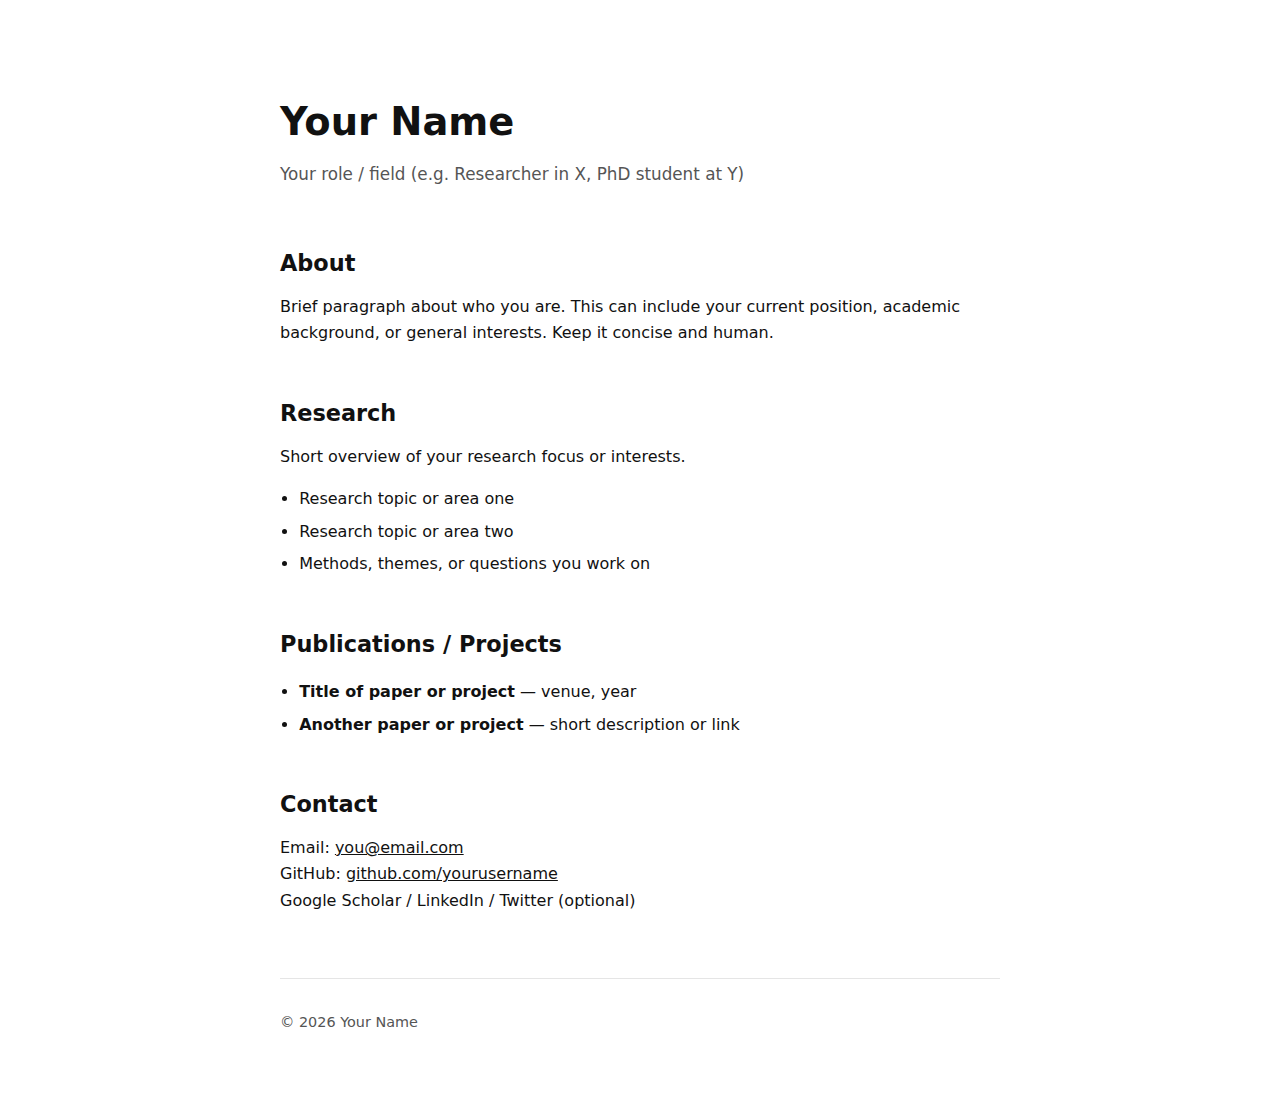
<file: index.html>
<!DOCTYPE html>
<html lang="en">
<head>
  <meta charset="UTF-8" />
  <meta name="viewport" content="width=device-width, initial-scale=1" />
  <title>Your Name</title>

  <!-- Basic SEO -->
  <meta name="description" content="Personal website of Your Name. Research interests, background, and contact information." />

  <style>
    :root {
      --text: #111;
      --muted: #555;
      --border: #e5e5e5;
    }

    * {
      box-sizing: border-box;
    }

    body {
      font-family: system-ui, -apple-system, BlinkMacSystemFont, sans-serif;
      color: var(--text);
      max-width: 760px;
      margin: 0 auto;
      padding: 4rem 1.25rem;
      line-height: 1.65;
    }

    header {
      margin-bottom: 3.5rem;
    }

    h1 {
      font-size: 2.4rem;
      margin-bottom: 0.25rem;
    }

    .subtitle {
      color: var(--muted);
      font-size: 1.05rem;
    }

    section {
      margin-bottom: 3rem;
    }

    h2 {
      font-size: 1.4rem;
      margin-bottom: 0.75rem;
    }

    p {
      margin: 0.5rem 0;
    }

    ul {
      padding-left: 1.2rem;
    }

    li {
      margin-bottom: 0.4rem;
    }

    a {
      color: inherit;
      text-decoration: underline;
    }

    footer {
      margin-top: 4rem;
      padding-top: 1.5rem;
      border-top: 1px solid var(--border);
      color: var(--muted);
      font-size: 0.9rem;
    }
  </style>
</head>

<body>
  <header>
    <h1>Your Name</h1>
    <p class="subtitle">
      Your role / field (e.g. Researcher in X, PhD student at Y)
    </p>
  </header>

  <main>
    <section>
      <h2>About</h2>
      <p>
        Brief paragraph about who you are. This can include your current position,
        academic background, or general interests. Keep it concise and human.
      </p>
    </section>

    <section>
      <h2>Research</h2>
      <p>
        Short overview of your research focus or interests.
      </p>
      <ul>
        <li>Research topic or area one</li>
        <li>Research topic or area two</li>
        <li>Methods, themes, or questions you work on</li>
      </ul>
    </section>

    <section>
      <h2>Publications / Projects</h2>
      <ul>
        <li>
          <strong>Title of paper or project</strong> — venue, year
        </li>
        <li>
          <strong>Another paper or project</strong> — short description or link
        </li>
      </ul>
    </section>

    <section>
      <h2>Contact</h2>
      <p>
        Email: <a href="mailto:you@email.com">you@email.com</a><br />
        GitHub: <a href="https://github.com/yourusername">github.com/yourusername</a><br />
        Google Scholar / LinkedIn / Twitter (optional)
      </p>
    </section>
  </main>

  <footer>
    <p>
      © 2026 Your Name
    </p>
  </footer>
</body>
</html>
</file>
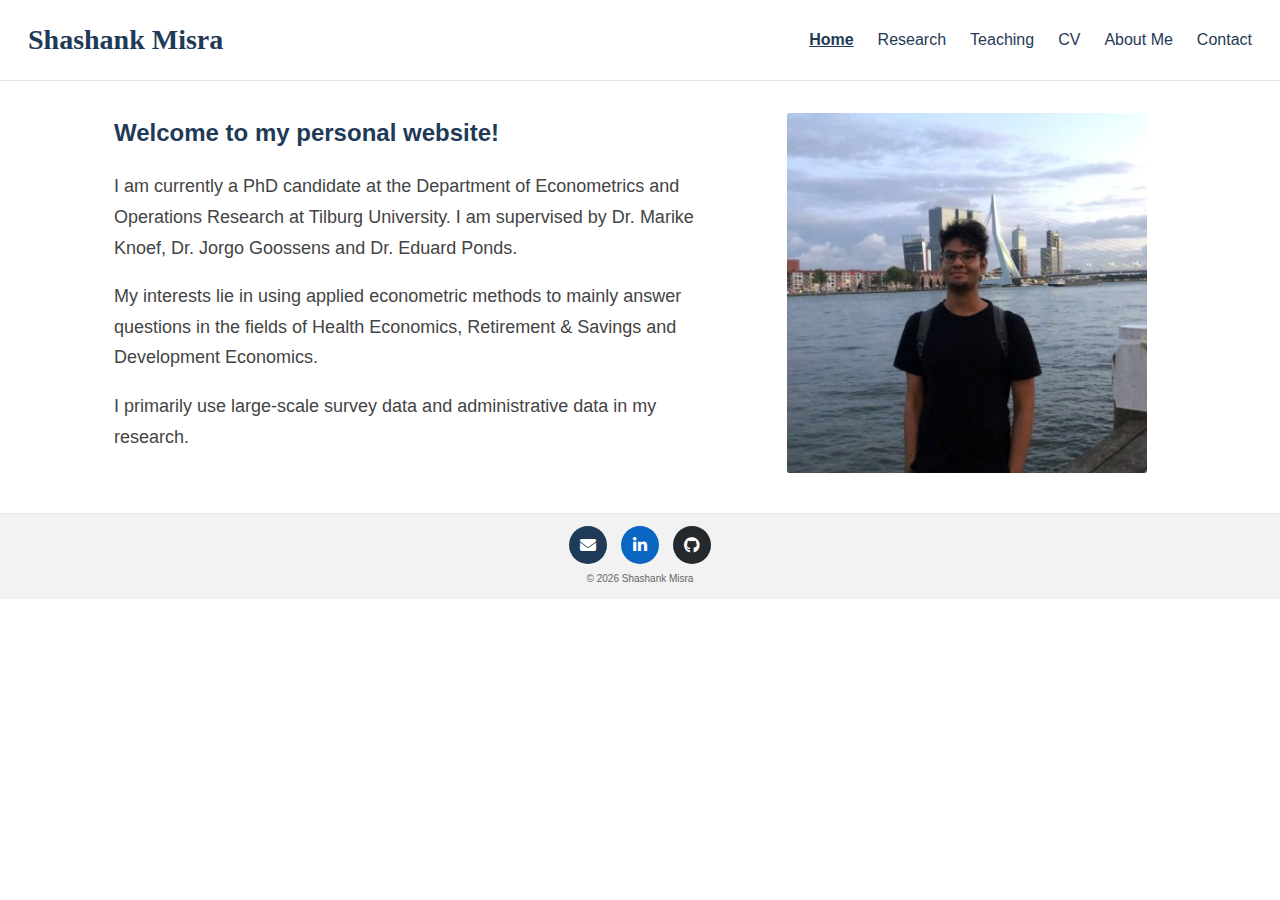
<file: Personal Website/index.html>
<!doctype html>
<html lang="en">
<head>
  <meta charset="utf-8" />
  <meta name="viewport" content="width=device-width, initial-scale=1" />
  <title>Shashank Misra</title>

  <!-- Shared site CSS -->
  <link rel="stylesheet" href="style.css">

  <!-- Font Awesome icons -->
  <link
    rel="stylesheet"
    href="https://cdnjs.cloudflare.com/ajax/libs/font-awesome/6.5.0/css/all.min.css"
  />
</head>

<body>
  <div class="topbar">
    <div class="site-name">Shashank Misra</div>
    <nav class="nav">
      <a class="active" href="index.html">Home</a>
      <a href="research.html">Research</a>
      <a href="teaching.html">Teaching</a>
      <a href="cv.html">CV</a>
      <a href="about.html">About Me</a>
      <a href="contact.html">Contact</a>
    </nav>
  </div>

  <section class="hero">
    <div class="hero-text">
      <h1>Welcome to my personal website!</h1>

      <p>
        I am currently a PhD candidate at the Department of Econometrics and Operations Research
        at Tilburg University. I am supervised by Dr. Marike Knoef, Dr. Jorgo Goossens and
        Dr. Eduard Ponds.
      </p>

      <p>
        My interests lie in using applied econometric methods to mainly answer questions in
        the fields of Health Economics, Retirement &amp; Savings and Development Economics.
      </p>

      <p>
        I primarily use large-scale survey data and administrative data in my research.
      </p>
    </div>

    <div class="hero-photo">
      <img src="photo.jfif" alt="Shashank Misra">
    </div>
  </section>

  <footer class="footer">
    <div class="footer-icons">
      <a class="icon-email" href="mailto:s.misra@tilburguniversity.edu" title="Email">
        <i class="fa-solid fa-envelope"></i>
      </a>

      <a class="icon-linkedin" href="https://www.linkedin.com/in/shashank-mis/" target="_blank" title="LinkedIn">
        <i class="fa-brands fa-linkedin-in"></i>
      </a>

      <a class="icon-github" href="https://github.com/shaank1900" target="_blank" title="GitHub">
        <i class="fa-brands fa-github"></i>
      </a>
    </div>

    <div class="footer-text">© 2026 Shashank Misra</div>
  </footer>
</body>
</html>
</file>
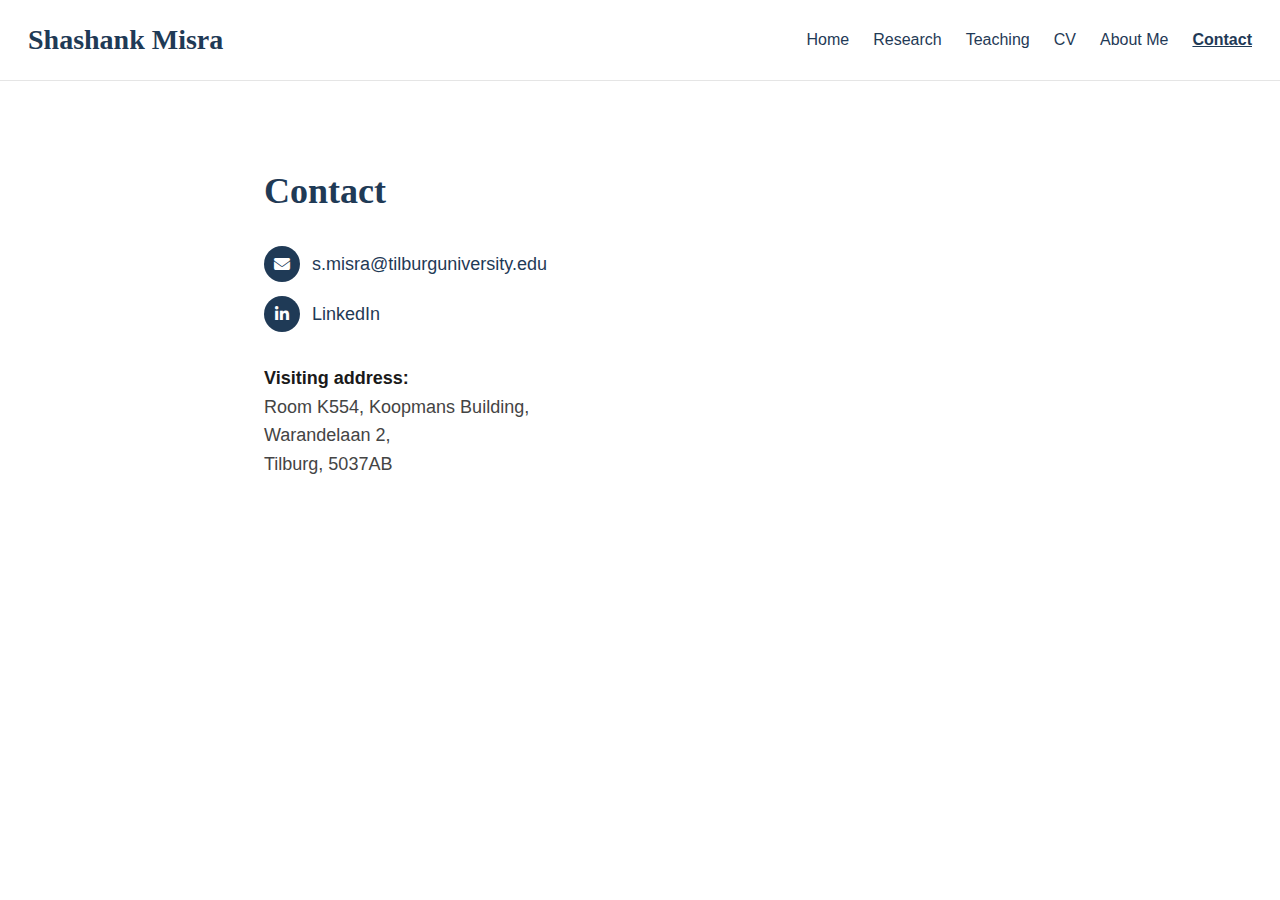
<file: Contact.html>
<!doctype html>
<html lang="en">
<head>
  <meta charset="utf-8" />
  <meta name="viewport" content="width=device-width, initial-scale=1" />
  <title>Contact — Shashank Misra</title>

  <!-- Shared site CSS -->
  <link rel="stylesheet" href="style.css">

  <!-- Font Awesome -->
  <link
    rel="stylesheet"
    href="https://cdnjs.cloudflare.com/ajax/libs/font-awesome/6.5.0/css/all.min.css"
  />

  <!-- Contact-page-only styles -->
  <style>
    .contact-wrap {
      max-width: 800px;
      margin: 0 auto;
      padding: 56px 24px 40px;
    }

    .contact-title {
      font-family: Georgia, "Times New Roman", Times, serif;
      font-size: 36px;
      color: var(--accent);
      margin-bottom: 24px;
    }

    /* Icon links (email + LinkedIn) */
    .contact-icons {
      display: flex;
      flex-direction: column;
      gap: 14px;
      margin-bottom: 32px;
    }

    .contact-icons a {
      display: inline-flex;
      align-items: center;
      gap: 12px;
      font-size: 18px;
      color: var(--accent);
      text-decoration: none;
    }

    .contact-icons a i {
      width: 36px;
      height: 36px;
      border-radius: 50%;
      background: var(--accent);
      color: #ffffff;
      display: grid;
      place-items: center;
      font-size: 16px;
    }

    .contact-icons a:hover {
      text-decoration: underline;
    }

    .contact-item {
      font-size: 18px;
      color: var(--muted);
      line-height: 1.6;
    }

    .contact-item strong {
      color: var(--text);
    }

    @media (max-width: 800px) {
      .contact-wrap {
        padding: 40px 18px;
      }

      .contact-title {
        font-size: 30px;
      }
    }
  </style>
</head>

<body>

  <!-- Top navigation -->
  <div class="topbar">
    <div class="site-name">Shashank Misra</div>
    <nav class="nav">
      <a href="index.html">Home</a>
      <a href="research.html">Research</a>
      <a href="teaching.html">Teaching</a>
      <a href="cv.html">CV</a>
      <a href="about.html">About Me</a>
      <a class="active" href="contact.html">Contact</a>
    </nav>
  </div>

  <!-- Contact content -->
  <main class="contact-wrap">
    <h1 class="contact-title">Contact</h1>

    <!-- Email + LinkedIn icons -->
    <div class="contact-icons">
      <a href="mailto:s.misra@tilburguniversity.edu" title="Email">
        <i class="fa-solid fa-envelope"></i>
        <span>s.misra@tilburguniversity.edu</span>
      </a>

      <a href="https://www.linkedin.com/in/shashank-mis/" target="_blank" title="LinkedIn">
        <i class="fa-brands fa-linkedin-in"></i>
        <span>LinkedIn</span>
      </a>
    </div>

    <!-- Visiting address -->
    <p class="contact-item">
      <strong>Visiting address:</strong><br>
      Room K554, Koopmans Building,<br>
      Warandelaan 2,<br>
      Tilburg, 5037AB
    </p>
  </main>


</body>
</html>
</file>
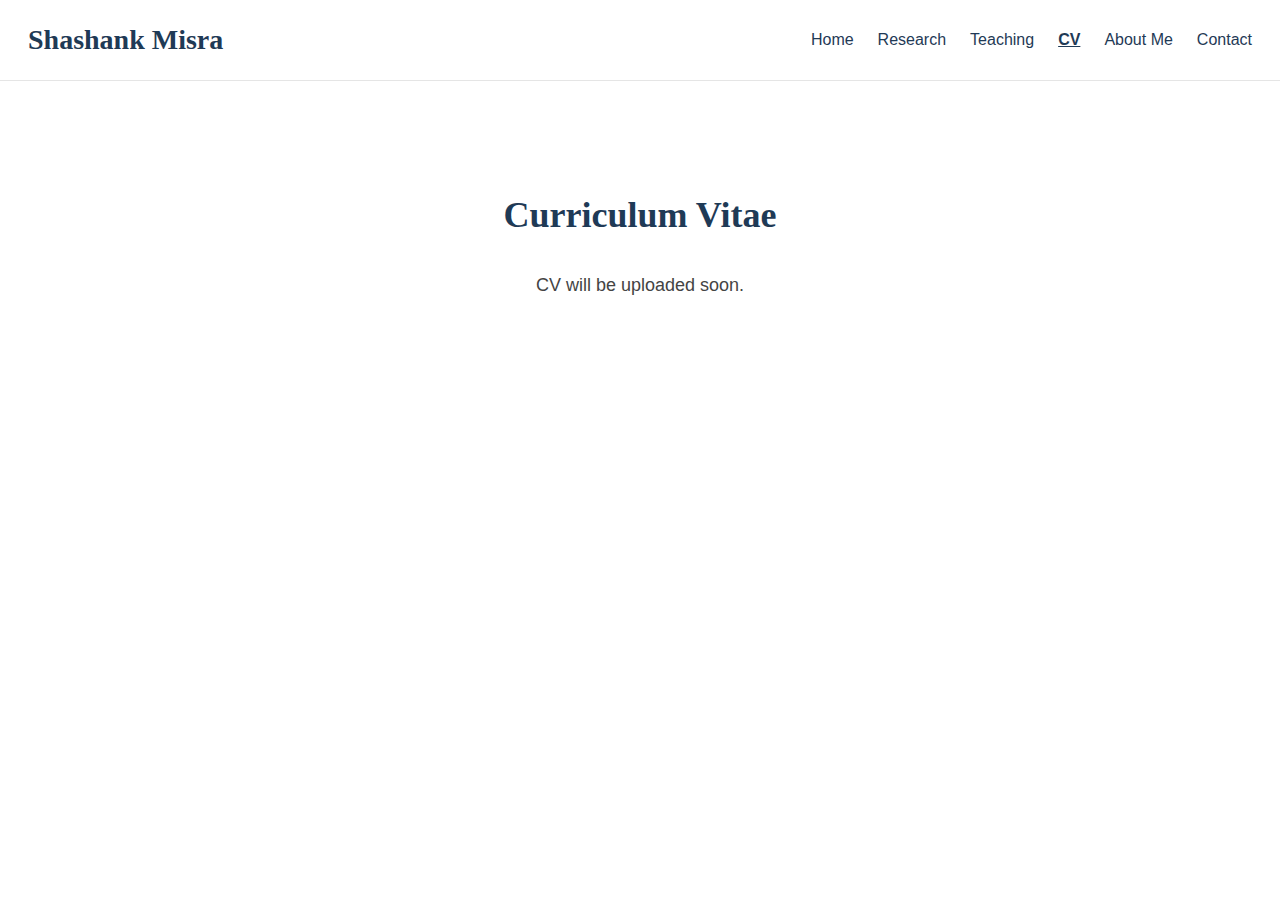
<file: CV.html>
<!doctype html>
<html lang="en">
<head>
  <meta charset="utf-8" />
  <meta name="viewport" content="width=device-width, initial-scale=1" />
  <title>CV — Shashank Misra</title>

  <!-- Shared site CSS -->
  <link rel="stylesheet" href="style.css">

  <style>
    .cv-wrap {
      max-width: 800px;
      margin: 0 auto;
      padding: 80px 24px 60px;
      text-align: center;
    }

    .cv-title {
      font-family: Georgia, "Times New Roman", Times, serif;
      font-size: 36px;
      color: var(--accent);
      margin-bottom: 24px;
    }

    .cv-note {
      font-size: 18px;
      color: var(--muted);
    }
  </style>
</head>

<body>

  <!-- Top navigation -->
  <div class="topbar">
    <div class="site-name">Shashank Misra</div>
    <nav class="nav">
      <a href="index.html">Home</a>
      <a href="research.html">Research</a>
      <a href="teaching.html">Teaching</a>
      <a class="active" href="cv.html">CV</a>
      <a href="about.html">About Me</a>
      <a href="contact.html">Contact</a>
    </nav>
  </div>

  <!-- CV content -->
  <main class="cv-wrap">
    <h1 class="cv-title">Curriculum Vitae</h1>
    <p class="cv-note">CV will be uploaded soon.</p>
  </main>

</body>
</html>
</file>
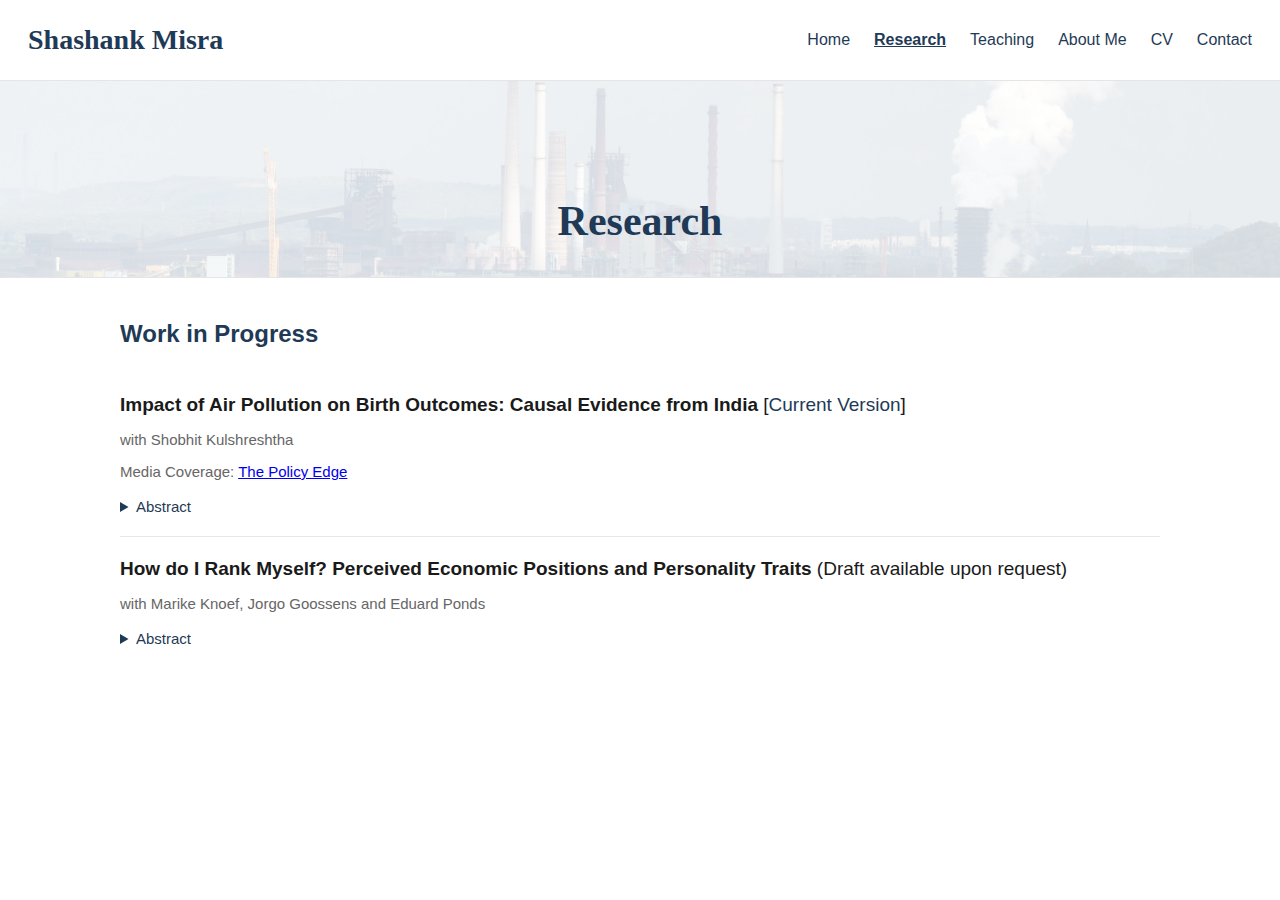
<file: research.html>
<!doctype html>
<html lang="en">
<head>
  <meta charset="utf-8" />
  <meta name="viewport" content="width=device-width, initial-scale=1" />
  <title>Research — Shashank Misra</title>

  <!-- Shared site CSS (matches Home) -->
  <link rel="stylesheet" href="style.css">

  <!-- Font Awesome (optional but fine to keep consistent across pages) -->
  <link
    rel="stylesheet"
    href="https://cdnjs.cloudflare.com/ajax/libs/font-awesome/6.5.0/css/all.min.css"
  />

  <!-- Research-page-only styles (kept minimal) -->
  <style>
.research-hero {
  background:
    linear-gradient(rgba(255,255,255,0.82), rgba(255,255,255,0.82)),
    url("photo1.jpg") center 35% / cover no-repeat;
  border-bottom: 1px solid #e5e5e5;
  padding: 105px 40px 20px;
  text-align: center;
}


    .research-hero h1 {
      margin: 0;
      font-family: Georgia, "Times New Roman", Times, serif;
      font-size: 42px;
      color: var(--accent);
    }

    .wrap {
      max-width: 1100px;      /* align with your site width */
      margin: 0 auto;
      padding: 36px 30px 10px;
    }

    .section-title {
      font-size: 24px;
      color: var(--accent);
      margin: 0 0 18px;
    }

    .paper {
      padding: 16px 0;
      border-top: 1px solid #e8e8e8;
    }

    .paper:first-of-type { border-top: 0; }

    .paper-title {
      font-weight: 600;
      font-size: 19px;
      margin: 0;
      color: var(--text);
    }

    .paper-title a {
      color: var(--accent);
      text-decoration: none;
    }

    .paper-title a:hover { text-decoration: underline; }

    .paper-meta {
      font-size: 15px;
      color: #666;
      margin-top: 6px;
    }

    details { margin-top: 10px; }

    summary {
      cursor: pointer;
      font-size: 15px;
      color: var(--accent);
      width: fit-content;
    }

    details p {
      margin: 10px 0 0;
      font-size: 15px;
      color: var(--muted);
      line-height: 1.7;
    }

    @media (max-width: 1000px) {
      .wrap { padding: 36px 20px 16px; }
      .research-hero { padding: 50px 14px 32px; }
      .research-hero h1 { font-size: 34px; }
      .paper-title { font-size: 18px; }
    }
  </style>
</head>

<body>
  <div class="topbar">
    <div class="site-name">Shashank Misra</div>
    <nav class="nav">
      <a href="index.html">Home</a>
      <a class="active" href="research.html">Research</a>
      <a href="teaching.html">Teaching</a>
      <a href="about.html">About Me</a>
      <a href="cv.html">CV</a>
      <a href="contact.html">Contact</a>
    </nav>
  </div>

  <header class="research-hero">
    <h1>Research</h1>
  </header>

  <main class="wrap">
    <h2 class="section-title">Work in Progress</h2>

    <!-- Paper 1: working draft available -->
    <div class="paper">
      <p class="paper-title">
        Impact of Air Pollution on Birth Outcomes: Causal Evidence from India
        <span style="font-weight: normal;">
          [<a href="Paper Pollution Jan 2026 Website.pdf" target="_blank">Current Version</a>]
        </span>
      </p>

      <div class="paper-meta">
        with Shobhit Kulshreshtha
      </div>

      <div class="paper-meta">
        Media Coverage:
        <a href="https://www.policyedge.in/p/breathing-for-two-why-indias-air" target="_blank">
          The Policy Edge
        </a>
      </div>

      <details>
        <summary>Abstract</summary>
        <p>
          India consistently ranks among the countries with the highest levels of ambient air pollution worldwide.
          At the same time, it faces significant challenges in neonatal health, with newborns having low birth
          weights which has been shown to have long-term impacts on health and labor market outcomes. Using data
          from the Indian Demographic and Health Survey (DHS), we examine the impact of in-utero exposure to
          particulate matter (PM2.5) on birth outcomes. We exploit quasi-random variation in wind direction as an
          instrument for in-utero particulate matter exposure for each child. We find that reducing in-utero PM2.5
          exposure by one standard deviation would lead to a 1.1% increase in average birth weight and reduce the
          incidence of low birth weight (LBW) and very low birth weight (VLBW) births by 2.9 and 0.7 percentage
          points, respectively. We extend our analysis to examine potential nonlinear effects of pollution exposure
          on birth outcomes. While we find no evidence of heterogeneous effects across different pollution thresholds,
          our results indicate that pollution disproportionately affects individuals in the lower tail of the birth
          weight distribution, with no impact at the upper tail.
        </p>
      </details>
    </div>

    <!-- Paper 2: draft not public -->
    <div class="paper">
      <p class="paper-title">
        How do I Rank Myself? Perceived Economic Positions and Personality Traits
        <span style="font-weight: normal;"> (Draft available upon request)</span>
      </p>

      <div class="paper-meta">
        with Marike Knoef, Jorgo Goossens and Eduard Ponds
      </div>

      <details>
        <summary>Abstract</summary>
        <p>
          We use unique survey data to study how people perceive their position in the national income,
          wealth, and (future) pension income distribution in the Netherlands. Combining our survey data
          with administrative records, we find a strong center bias across all three domains. Individuals
          who are objectively lower ranked consistently overestimate their standing, while those ranked
          higher tend to underestimate theirs. We then investigate the difference between perceived and
          actual economic rank, focusing on the role of personality traits. Our analysis reveals that
          conditional on objective rank, the traits of neuroticism and extraversion play a salient role.
          Individuals high in neuroticism consistently underestimate their position in the income, wealth,
          and pension distributions, while those high in extraversion tend to overestimate theirs. Our results
          are not purely driven by the mechanical nature of “center bias”, since neurotic individuals already
          tend to be lower ranked yet still underestimate, and extraverts tend to be higher ranked yet still
          overestimate their position. These findings suggest that personality traits contribute in a systematic
          and measurable way to how individuals form beliefs about themselves within the economic hierarchy.
        </p>
      </details>
    </div>

  </main>
</body>
</html>
</file>
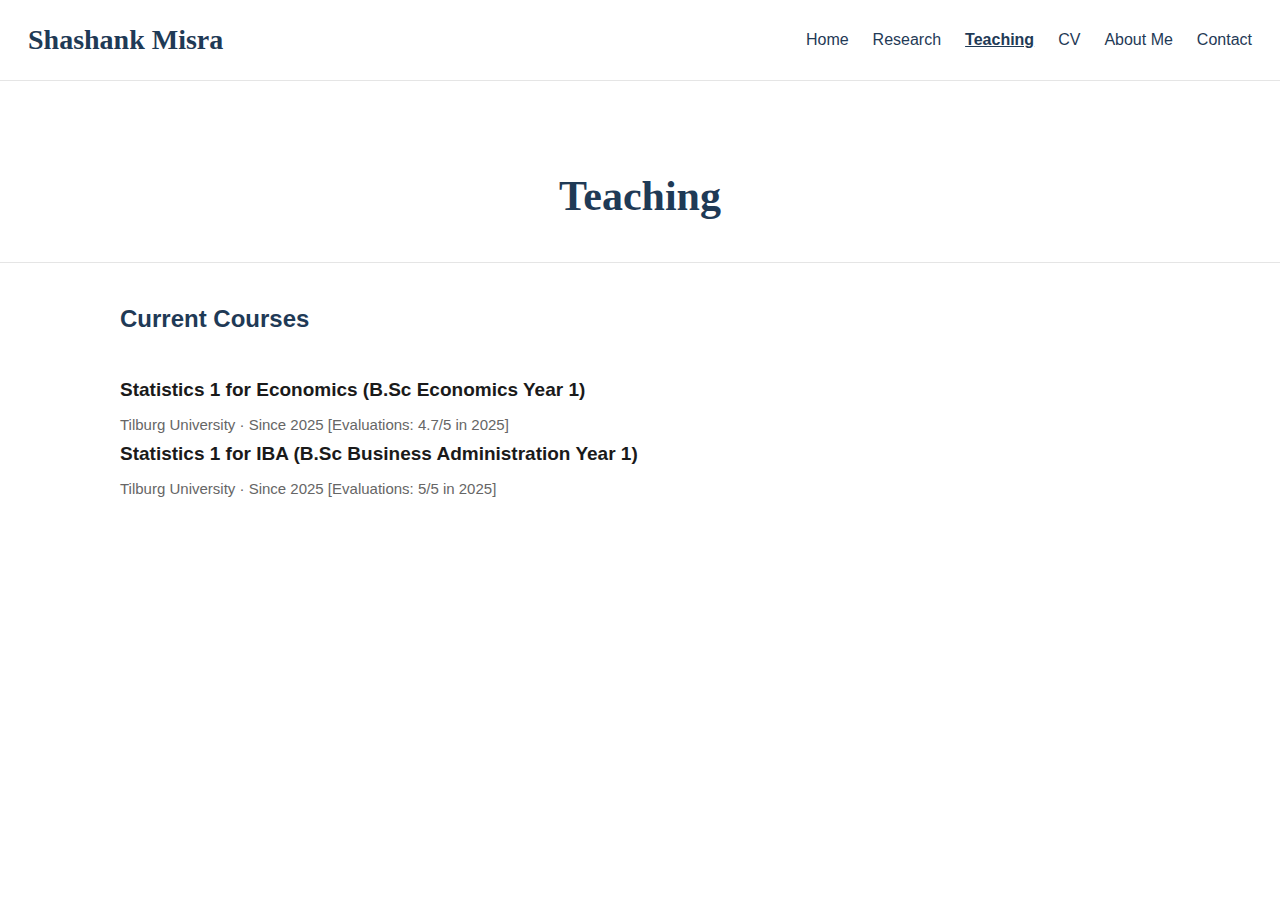
<file: teaching.html>
<!doctype html>
<html lang="en">
<head>
  <meta charset="utf-8" />
  <meta name="viewport" content="width=device-width, initial-scale=1" />
  <title>Teaching — Shashank Misra</title>

  <!-- Shared site CSS -->
  <link rel="stylesheet" href="style.css">

  <!-- Font Awesome (optional) -->
  <link
    rel="stylesheet"
    href="https://cdnjs.cloudflare.com/ajax/libs/font-awesome/6.5.0/css/all.min.css"
  />

  <!-- Teaching-page-only styles -->
  <style>
    /* Simple header (no background image) */
    .teaching-hero {
      border-bottom: 1px solid #e5e5e5;
      padding: 80px 40px 30px;
      text-align: center;
      background: #ffffff;
    }

    .teaching-hero h1 {
      margin: 0;
      font-family: Georgia, "Times New Roman", Times, serif;
      font-size: 42px;
      color: var(--accent);
    }

    .wrap {
      max-width: 1100px;
      margin: 0 auto;
      padding: 36px 30px 20px;
    }

    .section-title {
      font-size: 24px;
      color: var(--accent);
      margin: 0 0 18px;
    }

    .course {
      padding: 16px 0;
      border-top: 1px solid #e8e8e8;
    }

    .course:first-of-type { border-top: 0; }

    .course-title {
      font-weight: 600;
      font-size: 19px;
      margin: 0;
      color: var(--text);
    }

    .course-meta {
      font-size: 15px;
      color: #666;
      margin-top: 6px;
    }

    .course-meta a {
      color: var(--accent);
      text-decoration: none;
    }

    .course-meta a:hover {
      text-decoration: underline;
    }

    @media (max-width: 1000px) {
      .wrap { padding: 28px 18px 14px; }
      .teaching-hero { padding: 60px 16px 26px; }
      .teaching-hero h1 { font-size: 34px; }
      .course-title { font-size: 18px; }
    }
  </style>
</head>

<body>
  <div class="topbar">
    <div class="site-name">Shashank Misra</div>
    <nav class="nav">
      <a href="index.html">Home</a>
      <a href="research.html">Research</a>
      <a class="active" href="teaching.html">Teaching</a>
      <a href="cv.html">CV</a>
      <a href="about.html">About Me</a>
      <a href="contact.html">Contact</a>
    </nav>
  </div>

  <header class="teaching-hero">
    <h1>Teaching</h1>
  </header>

  <main class="wrap">
    <h2 class="section-title">Current Courses</h2>

    <div class="course">
      <p class="course-title">
        Statistics 1 for Economics (B.Sc Economics Year 1)
      </p>
	<div class="course-meta">
  Tilburg University · Since 2025
  [Evaluations: 4.7/5 in 2025</a>]

      <p class="course-title">
        Statistics 1 for IBA (B.Sc Business Administration Year 1)
      </p>
	<div class="course-meta">
  Tilburg University · Since 2025
  [Evaluations: 5/5 in 2025</a>]
</div>

</main>
</body>
</html>
</file>
<file: Personal Website/style.css>
/* =========================
   CSS VARIABLES
========================= */
:root {
  --accent: #1f3a56;
  --text: #1a1a1a;
  --muted: #444;
  --bg: #ffffff;
}

/* =========================
   GLOBAL STYLES
========================= */
* { box-sizing: border-box; }

body {
  margin: 0;
  font-family: "Segoe UI", Arial, Helvetica, sans-serif;
  background: var(--bg);
  color: var(--text);
  line-height: 1.7;
}

/* =========================
   TOP BAR / NAVIGATION
========================= */
.topbar {
  display: flex;
  justify-content: space-between;
  align-items: center;
  padding: 16px 28px;
  border-bottom: 1px solid #e5e5e5;
}

.site-name {
  font-family: Georgia, "Times New Roman", Times, serif;
  font-size: 28px;
  font-weight: 700;
  color: var(--accent);
  white-space: nowrap;
}

.nav {
  display: flex;
  gap: 24px;
  font-size: 16px;
}

.nav a {
  color: var(--accent);
  text-decoration: none;
}

.nav a.active {
  font-weight: 600;
  text-decoration: underline;
}

.nav a:hover { text-decoration: underline; }

/* =========================
   HERO SECTION
========================= */
.hero {
  max-width: 1100px;
  margin: 0 auto;
  padding: 32px 24px 26px;
  display: grid;
  grid-template-columns: 1.2fr 0.8fr;
  gap: 56px;
  align-items: start;
}

.hero-text h1 {
  font-size: 24px;
  margin: 0 0 18px;
  color: var(--accent);
}

.hero-text p {
  font-size: 18px;
  margin: 0 0 18px;
  color: var(--muted);
}

.hero-photo {
  display: flex;
  justify-content: center;
}

.hero-photo img {
  width: 100%;
  max-width: 360px;
  height: auto;
  border-radius: 2px;
}

/* =========================
   FOOTBALL IMAGE SLIDER
   (use HTML wrapper: .slider-wrap > .slider + .slider-dots)
========================= */

/* Wrapper holds slider + dots */
.slider-wrap {
  width: 100%;
}

/* Image container */
.slider {
  position: relative;
  width: 100%;
  height: 320px;              /* matches your about card image height */
  overflow: hidden;
  border-radius: 2px;
  border: 1px solid #eee;
}

/* Sliding track */
.slides {
  display: flex;
  height: 100%;
  transition: transform 0.35s ease;
  will-change: transform;
  touch-action: pan-y;        /* allows horizontal swipe while keeping vertical scroll */
}

/* Each slide */
.slides img {
  width: 100%;
  height: 100%;
  flex: 0 0 100%;
  object-fit: cover;
  display: block;
  user-select: none;
  -webkit-user-drag: none;
}

/* Navigation arrows */
.slider button {
  position: absolute;
  top: 50%;
  transform: translateY(-50%);
  width: 38px;
  height: 38px;
  border: none;
  border-radius: 50%;
  background: rgba(31, 58, 86, 0.8);
  color: #ffffff;
  font-size: 22px;
  cursor: pointer;
  display: grid;
  place-items: center;
  transition: opacity 0.15s ease, transform 0.15s ease;
  z-index: 2;
}

.slider button:hover {
  opacity: 0.9;
  transform: translateY(-50%) scale(1.05);
}

.slider .prev { left: 10px; }
.slider .next { right: 10px; }

/* Dot navigation BELOW the image */
.slider-dots {
  display: flex;
  justify-content: center;
  gap: 10px;
  margin-top: 12px;
  min-height: 14px;           /* ensures space is visible even before JS injects dots */
}

/* Inactive dot (dark blue outline) */
.slider-dots button {
  width: 10px;
  height: 10px;
  border-radius: 999px;
  border: 1.5px solid var(--accent);
  background: transparent;
  cursor: pointer;
  padding: 0;
  opacity: 0.7;
  transition: background 0.15s ease, opacity 0.15s ease, transform 0.15s ease;
}

.slider-dots button:hover {
  opacity: 0.9;
  transform: scale(1.05);
}

/* Active dot (filled dark blue) */
.slider-dots button.active {
  background: var(--accent);
  border-color: var(--accent);
  opacity: 1;
}

/* =========================
   FOOTER
========================= */
.footer {
  margin-top: 14px;
  padding: 12px 120px;
  background: #f2f2f2;
  text-align: center;
  border-top: 0.6px solid #e5e5e5;
}

.footer-icons {
  display: flex;
  justify-content: center;
  align-items: center;
  gap: 14px;
  margin-bottom: 6px;
}

.footer-icons a {
  display: inline-flex;
  align-items: center;
  justify-content: center;
  width: 38px;
  height: 38px;
  border-radius: 50%;
  text-decoration: none;
  color: #ffffff;
  font-size: 16px;
  transition: transform 0.15s ease, opacity 0.15s ease;
}

.footer-icons a:hover {
  transform: translateY(-2px);
  opacity: 0.85;
}

.icon-email { background: #1f3a56; }
.icon-linkedin { background: #0a66c2; }
.icon-github { background: #24292e; }

.footer-text {
  font-size: 10px;
  color: #666;
}

/* =========================
   RESPONSIVE (MOBILE)
========================= */
@media (max-width: 1000px) {
  .topbar {
    flex-direction: column;
    align-items: flex-start;
    gap: 12px;
    padding: 16px 18px;
  }

  .nav { flex-wrap: wrap; gap: 14px; }

  .hero {
    grid-template-columns: 1fr;
    gap: 26px;
    padding: 40px 18px;
  }

  .hero-text h1 { margin-bottom: 14px; }
  .hero-text p  { margin-bottom: 16px; }

  .hero-photo img { max-width: 420px; }

  /* Slider sizing on mobile */
  .slider {
    height: 240px;
  }

  .slider-dots button {
    width: 12px;
    height: 12px;
  }
}
</file>
<file: style.css>
/* =========================
   CSS VARIABLES
========================= */
:root {
  --accent: #1f3a56;
  --text: #1a1a1a;
  --muted: #444;
  --bg: #ffffff;
}

/* =========================
   GLOBAL STYLES
========================= */
* { box-sizing: border-box; }

body {
  margin: 0;
  font-family: "Segoe UI", Arial, Helvetica, sans-serif;
  background: var(--bg);
  color: var(--text);
  line-height: 1.7;
}

/* =========================
   TOP BAR / NAVIGATION
========================= */
.topbar {
  display: flex;
  justify-content: space-between;
  align-items: center;
  padding: 16px 28px;
  border-bottom: 1px solid #e5e5e5;
}

.site-name {
  font-family: Georgia, "Times New Roman", Times, serif;
  font-size: 28px;
  font-weight: 700;
  color: var(--accent);
  white-space: nowrap;
}

.nav {
  display: flex;
  gap: 24px;
  font-size: 16px;
}

.nav a {
  color: var(--accent);
  text-decoration: none;
}

.nav a.active {
  font-weight: 600;
  text-decoration: underline;
}

.nav a:hover { text-decoration: underline; }

/* =========================
   HERO SECTION
========================= */
.hero {
  max-width: 1100px;
  margin: 0 auto;
  padding: 32px 24px 26px;
  display: grid;
  grid-template-columns: 1.2fr 0.8fr;
  gap: 56px;
  align-items: start;
}

.hero-text h1 {
  font-size: 24px;
  margin: 0 0 18px;
  color: var(--accent);
}

.hero-text p {
  font-size: 18px;
  margin: 0 0 18px;
  color: var(--muted);
}

.hero-photo {
  display: flex;
  justify-content: center;
}

.hero-photo img {
  width: 100%;
  max-width: 360px;
  height: auto;
  border-radius: 2px;
}

/* =========================
   FOOTBALL IMAGE SLIDER
   (use HTML wrapper: .slider-wrap > .slider + .slider-dots)
========================= */

/* Wrapper holds slider + dots */
.slider-wrap {
  width: 100%;
}

/* Image container */
.slider {
  position: relative;
  width: 100%;
  height: 320px;              /* matches your about card image height */
  overflow: hidden;
  border-radius: 2px;
  border: 1px solid #eee;
}

/* Sliding track */
.slides {
  display: flex;
  height: 100%;
  transition: transform 0.35s ease;
  will-change: transform;
  touch-action: pan-y;        /* allows horizontal swipe while keeping vertical scroll */
}

/* Each slide */
.slides img {
  width: 100%;
  height: 100%;
  flex: 0 0 100%;
  object-fit: cover;
  display: block;
  user-select: none;
  -webkit-user-drag: none;
}

/* Navigation arrows */
.slider button {
  position: absolute;
  top: 50%;
  transform: translateY(-50%);
  width: 38px;
  height: 38px;
  border: none;
  border-radius: 50%;
  background: rgba(31, 58, 86, 0.8);
  color: #ffffff;
  font-size: 22px;
  cursor: pointer;
  display: grid;
  place-items: center;
  transition: opacity 0.15s ease, transform 0.15s ease;
  z-index: 2;
}

.slider button:hover {
  opacity: 0.9;
  transform: translateY(-50%) scale(1.05);
}

.slider .prev { left: 10px; }
.slider .next { right: 10px; }

/* Dot navigation BELOW the image */
.slider-dots {
  display: flex;
  justify-content: center;
  gap: 10px;
  margin-top: 12px;
  min-height: 14px;           /* ensures space is visible even before JS injects dots */
}

/* Inactive dot (dark blue outline) */
.slider-dots button {
  width: 10px;
  height: 10px;
  border-radius: 999px;
  border: 1.5px solid var(--accent);
  background: transparent;
  cursor: pointer;
  padding: 0;
  opacity: 0.7;
  transition: background 0.15s ease, opacity 0.15s ease, transform 0.15s ease;
}

.slider-dots button:hover {
  opacity: 0.9;
  transform: scale(1.05);
}

/* Active dot (filled dark blue) */
.slider-dots button.active {
  background: var(--accent);
  border-color: var(--accent);
  opacity: 1;
}

/* =========================
   FOOTER
========================= */
.footer {
  margin-top: 14px;
  padding: 12px 120px;
  background: #f2f2f2;
  text-align: center;
  border-top: 0.6px solid #e5e5e5;
}

.footer-icons {
  display: flex;
  justify-content: center;
  align-items: center;
  gap: 14px;
  margin-bottom: 6px;
}

.footer-icons a {
  display: inline-flex;
  align-items: center;
  justify-content: center;
  width: 38px;
  height: 38px;
  border-radius: 50%;
  text-decoration: none;
  color: #ffffff;
  font-size: 16px;
  transition: transform 0.15s ease, opacity 0.15s ease;
}

.footer-icons a:hover {
  transform: translateY(-2px);
  opacity: 0.85;
}

.icon-email { background: #1f3a56; }
.icon-linkedin { background: #0a66c2; }
.icon-github { background: #24292e; }

.footer-text {
  font-size: 10px;
  color: #666;
}

/* =========================
   RESPONSIVE (MOBILE)
========================= */
@media (max-width: 1000px) {
  .topbar {
    flex-direction: column;
    align-items: flex-start;
    gap: 12px;
    padding: 16px 18px;
  }

  .nav { flex-wrap: wrap; gap: 14px; }

  .hero {
    grid-template-columns: 1fr;
    gap: 26px;
    padding: 40px 18px;
  }

  .hero-text h1 { margin-bottom: 14px; }
  .hero-text p  { margin-bottom: 16px; }

  .hero-photo img { max-width: 420px; }

  /* Slider sizing on mobile */
  .slider {
    height: 240px;
  }

  .slider-dots button {
    width: 12px;
    height: 12px;
  }
}
</file>
